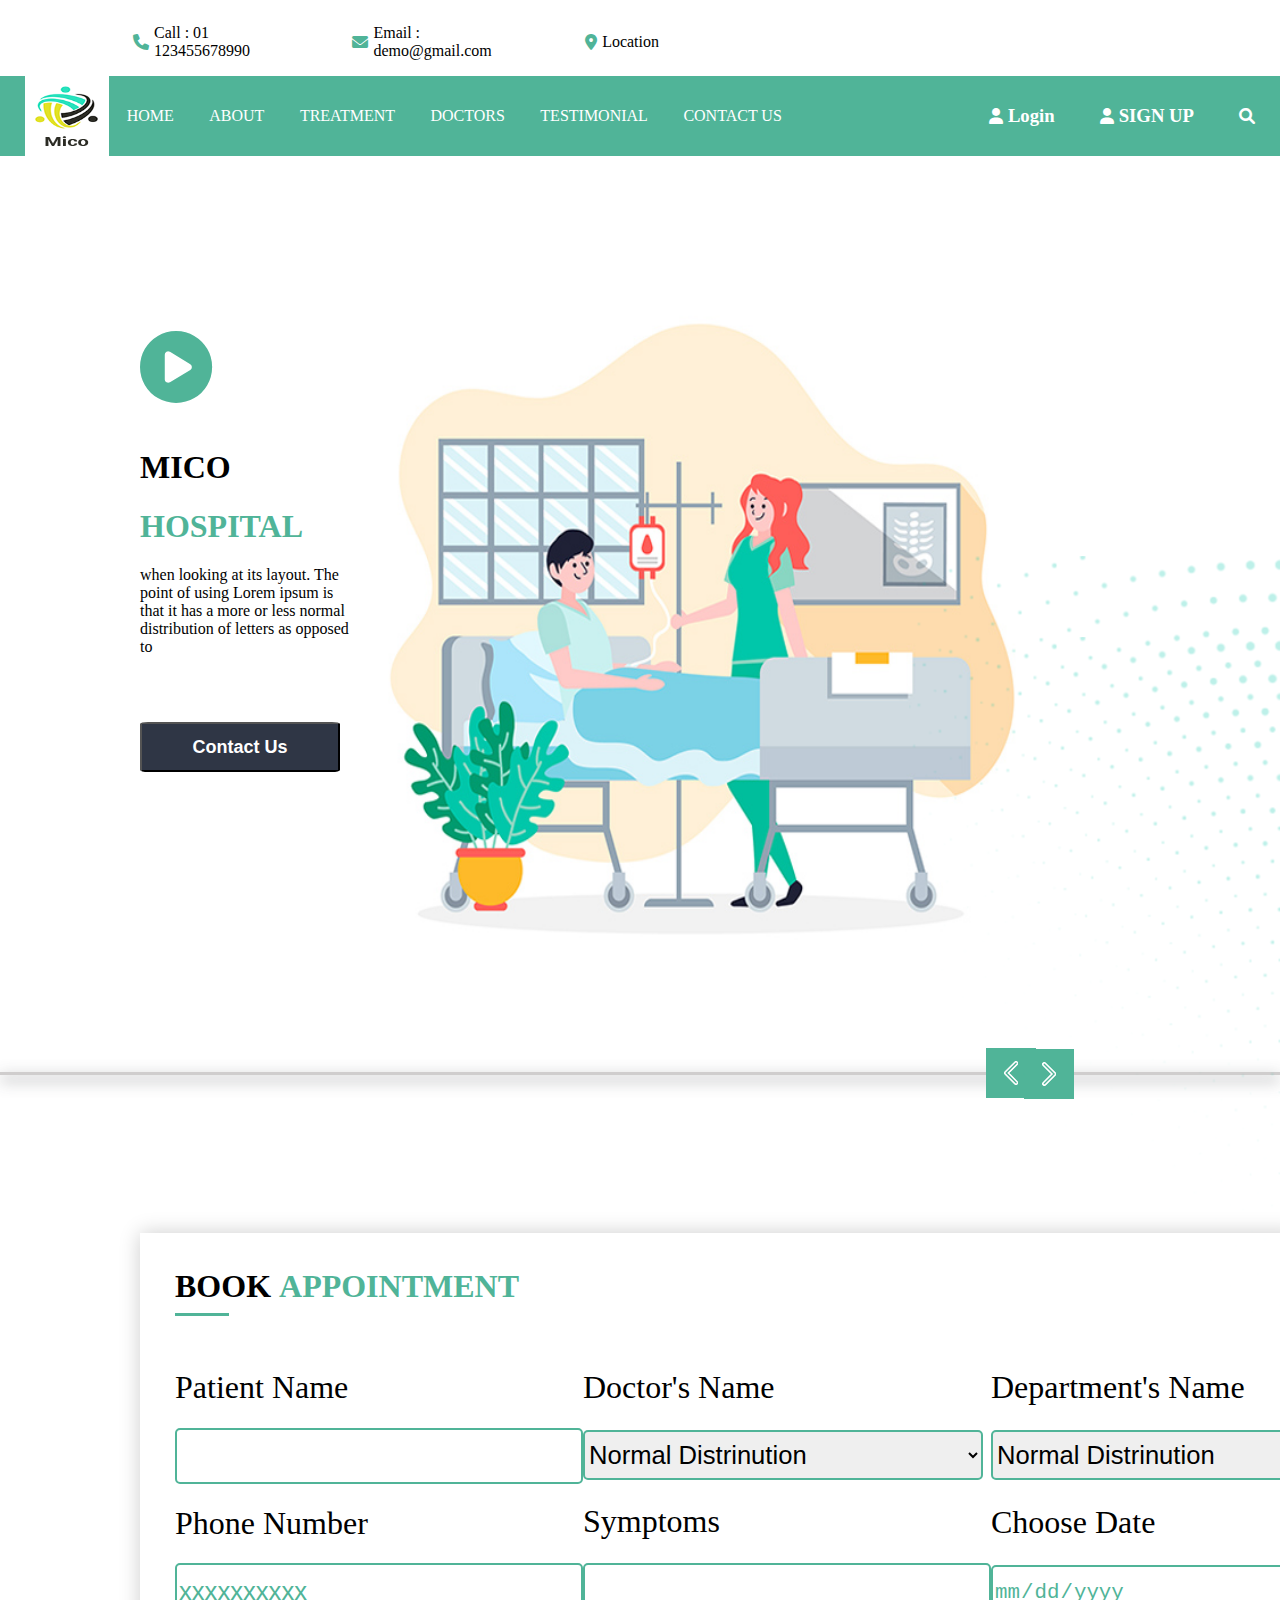
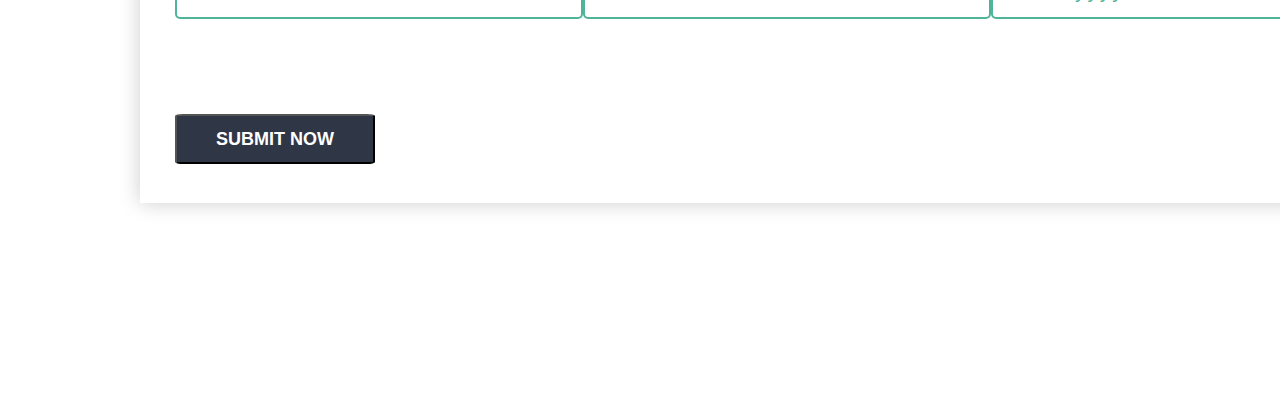
<file: index.html>
<!DOCTYPE html>
<html lang="en">

<head>
    <meta charset="UTF-8">
    <meta name="viewport" content="width=device-width, initial-scale=1.0">
    <title>Assignment1</title>
    <link rel="stylesheet" href="https://cdnjs.cloudflare.com/ajax/libs/font-awesome/6.0.0-beta3/css/all.min.css">
    <link rel="stylesheet" href="style.css">
</head>

<body>

    <header>
        <div class="uppernavigation">
            <span class="icon">
                <i id="phn" class="fas fa-phone"></i>
                <p> Call : 01 123455678990</p>
            </span>
            <div class="icon">
                <i id="phn" class="fa-solid fa-envelope"></i>
                <p> Email : demo@gmail.com</p>
            </div>
            <span class="icon">
                <i id="phn" class="fa-solid fa-location-dot"></i>
                <p> Location</p>
            </span>
        </div>
        <nav class="navigation">
            <img id="logo" src="images/logo.png" alt="logo">
            <div class="navelement">
                <a href="#">HOME</a>
                <a href="#">ABOUT</a>
                <a href="#">TREATMENT</a>
                <a href="#">DOCTORS</a>
                <a href="#">TESTIMONIAL</a>
                <a href="#">CONTACT US</a>
            </div>
            <div class="navelementright">
                <div class="icon">
                    <i id="icons" class="fa-solid fa-user"></i>
                    <h3>Login</h3>
                </div>

                <div class="icon">
                    <i id="icons" class="fa-solid fa-user"></i>
                    <h3>SIGN UP</h3>
                </div>

                <i id="icons" class="fa-solid fa-magnifying-glass"></i>
            </div>
        </nav>
    </header>
    <main>
        <img id="img" src="images/slider-img.jpg" alt="slider">
        <img id="img2" src="images/dots.png" alt="dots">
        <i id="play" class="fa-solid fa-circle-play"></i>
        <h1>MICO</h1>
        <h1 style="color: rgb(80, 180, 152); margin-top: 0%;">HOSPITAL</h1>
        <p>when looking at its layout. The point of using Lorem ipsum is that it has a more or less normal distribution
            of letters as opposed to</p>
        <button id="button" type="button">Contact Us</button>
    </main>

    <hr id="hr">
    <div id="arrow"><img src="images/prev.png" alt="prev"></div>
    <div id="arrow2"><img src="images/next.png" alt="prev"></div>
    <form action="php">
        <div id="form">
            <h1>BOOK <b style="color: rgb(80, 180, 152)"> APPOINTMENT</b></h1>
            <hr id="formhr">


            <div id="innerform">
                <div class="form-column">
                    <label for="patientName">Patient Name</label>
                    <input type="text" id="patientName">
                    <label for="phoneNumber">Phone Number</label>
                    <input type="text" id="phoneNumber" placeholder="xxxxxxxxxx">

                </div>
                <div class="form-column">

                    <label for="doctorname">Doctor's Name</label>

                    <select id="doctorname">
                        <option value="Normal Distrinution">Normal Distrinution</option>
                        <option value="Abnormal Distrinution">Abnormal Distrinution</option>

                    </select>
                    <label for="symptoms">Symptoms</label>
                    <input type="text" id="symptoms">



                </div>
                <div class="form-column">
                    <label for="departmentname">Department's Name</label>

                    <select id="departmentname">
                        <option value="Normal Distrinution">Normal Distrinution</option>
                        <option value="Abnormal Distrinution">Abnormal Distrinution</option>

                    </select>
                    <label for="chooseDate">Choose Date</label>
                    <input type="date" id="chooseDate">
                </div>

            </div>

            <button type="submit" id="button">SUBMIT NOW</button>
        </div>
    </form>

</body>

</html>
</file>
<file: style.css>
*{
    margin-left: 0;
    margin-right: 0;

}
.uppernavigation{
    width: 45%;
    margin-left: 10%;
    display: flex;
    justify-content: space-between;
}
.icon{
    margin-right: 45px;
    display: flex;
    align-items: center;
}
#phn {
    color: rgb(80, 180, 152);
    margin: 5px;
    
}

.navigation{
    padding-right: 20px;
    height: 80px;
    background-color: rgb(80, 180, 152);
    display: flex;
}
#logo{
    padding: 10px;
    margin-left: 25px;
    height:60px;
    width: 70px;
    background-color: white;
}
.navelement{
    height: 80px;
    width: 60%;
    display: flex;
    align-items: center;
    justify-content: space-around;

}
a{
    color: white;
    text-decoration: none;
}
.navelementright{
    width: 40%;
    height: 80px;
    display: flex;
    align-items: center;
    justify-content: right;
    color: white;
}


#icons{
    margin-right: 5px;
    color: white;
}
main{
    margin-left: 140px;
    margin-top: 100px;
}
#img{
   height:700px ;
   width: 700px;
   float: right;
   margin-right: 20%;
 
}
#img2{
    margin-top: 300px;
    margin-left: 60.1%;
    position: absolute;
    z-index: 1;
}
#play{
    margin-top: 75px;
    margin-bottom: 25px;
    font-size: 72px;
    color: rgb(80, 180, 152) ;
}
#button{
    height: 50px;
    width: 200px;
    font-size: large;
    font-weight: bold;
    border-radius: 4%;
    color: white;
    background-color: rgb(47, 54, 69);
    cursor: pointer;
    margin-top: 50px;
}

#hr {
    margin-top: 300px;
    border: none;
    height: 3px; 
    background-color: rgb(207, 205, 205); 
    box-shadow: 0 5px 15px rgba(55, 58, 64, 0.7);
}
#arrow{
    position: relative;
    bottom: 35px;
    left: 77%;
    display: flex;
    align-items: center;
    justify-content: center;
    height: 50px;
    width: 50px;
    background-color:rgb(80, 180, 152) ;
}
#arrow2{
    position: relative;
    bottom: 84.5px;
    left: 80%;
    display: flex;
    align-items: center;
    justify-content: center;
    height: 50px;
    width: 50px;
    background-color:rgb(80, 180, 152) ;
}
#form{
    padding: 35px;
    margin-left: 140px;
    margin-right: 140px;
    margin-top: 50px;
    margin-bottom: 200px;
    height: 500px;
    width: 85%;
    background-color: white;
    box-shadow: 0px 0px 20px rgba(0, 0, 0, 0.2);
}
#form h1{
    margin-top: 0%;
    margin-bottom: 0%;
}
 #formhr{
    border:none;
    height: 3px;
    background-color: rgb(80, 180, 152);
    width:5%;
}
#innerform{
    height: 300px;
    padding-top: 20px;
    padding-bottom: 20px;
    display: flex;
    justify-content: space-between;
    align-items: center;
    font-size: 200%;

}
 .form-column{
    height: 250px;
    display: flex;
    flex-direction: column;
    justify-content: space-between;

} 
.form-column input,select{
    height: 50px;
    width: 400px;
    border: 2.5px solid rgb(80, 180, 152) ;
    border-radius: 5px;
    /* color:  rgb(80, 180, 152); */
}
 #chooseDate{
    color:  rgb(80, 180, 152);
    font-size: 80%;
    background-image: url('data:image/svg+xml,%3Csvg xmlns="http://www.w3.org/2000/svg" fill="rgb(80, 180, 152)" viewBox="0 0 24 24"%3E%3Cpath d="M19 4h-1V2h-2v2H8V2H6v2H5c-1.1 0-2 .9-2 2v14c0 1.1.9 2 2 2h14c1.1 0 2-.9 2-2V6c0-1.1-.9-2-2-2zm0 16H5V9h14v11zm-7-9h-5v5h5v-5zm6 0h-5v5h5v-5z"/%3E%3C/svg%3E');
    background-repeat: no-repeat;
    background-position: right 10px center;
    background-size: 40px 40px;
    
}
input[type="date"]::-webkit-calendar-picker-indicator {
    display: none;
} 
#phoneNumber::placeholder {
    color: rgb(80, 180, 152);
}
#phoneNumber,#doctorname,#departmentname{
    font-size: 80%;
}
</file>
